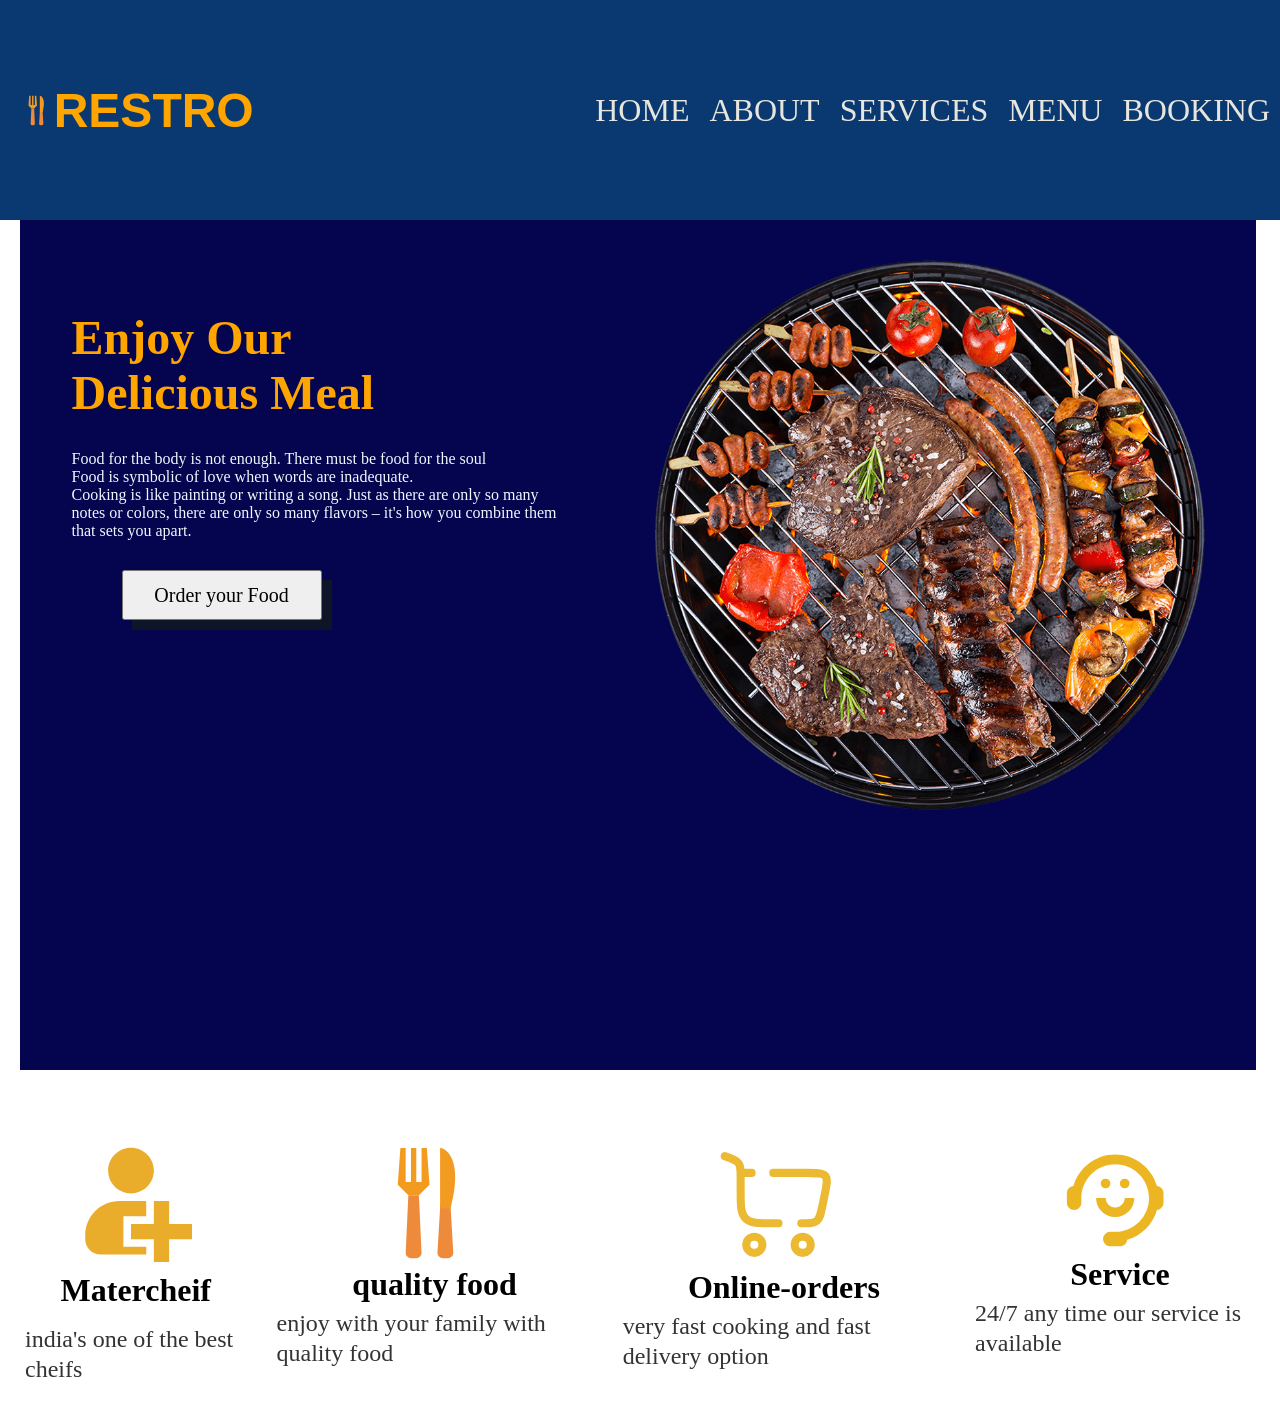
<file: index.html>
<!DOCTYPE html>
<html lang="en">
<head>
    <meta charset="UTF-8">
    <meta name="viewport" content="width=device-width, initial-scale=1.0">
    <title>Document</title>
    <link href="./img/about-1.jpg" rel="icon"></link>
    <link rel="stylesheet" href="./main.css"></link>
</head>
<body>
  <!-- nav-bar start -->
<main class="main-nav">
    <section class="main-section">
        <img src="./img/restaurant-2-svgrepo-com.svg" class="main-img">

        <h1 class="main_heading" >RESTRO</h1>
</section>
    

<section class="main-menu"><img src="./img/menu-svgrepo-com (3).svg" class="menubar" ></section> 


  <section class="main-2">
    <a href=""><li>HOME</li></a>   
    <a href=""><li>ABOUT</li></a>
    <a href=""> <li>SERVICES</li></a>    
    <a href=""><li>MENU</li></a>
    <a href=""><li>BOOKING</li></a> 
  </section>
</main>

<!-- nav-bar end -->



<!-- catlog -->

<article class="catlog">

<section class="catlog-matter">
<h1 id="catlog-heading">Enjoy Our<br>Delicious Meal</h1>
<p id="catlog_para">Food for the body is not enough. There must be food for the soul
  <br>Food is symbolic of love when words are inadequate.<br>
  Cooking is like painting or writing a song. Just as there are only so many notes or colors, there are only so many flavors – it's how you combine them that sets you apart.
</p>
<button class="catlog-button">Order your Food</button>
</section>

<section class="image" >
  <img src="./img/hero.png" class="catlog-image">
</section>
</article>  
<!-- about the restoran -->
<aside class="about">

  <div class="master">
   
 

    
    <img src="./img/contact-new-svgrepo-com.svg" class="about-imge">
    <h5 class="about-title">Matercheif</h5>
    <p class="about-matter">india's one of the best cheifs 
     
    </p>



  </div>

  <div class="quality">

    
    
      <img src="./img/restaurant-2-svgrepo-com.svg" class="about-img">
     <h5 class="about-title">quality food</h5>
     <p class="about-matter">enjoy with your family with quality food
      
     </p>


  </div>


  <div class="online-order">
    
    <img src="./img/cart-large-minimalistic-svgrepo-com.svg" class="about-img">
    <h5 class="about-title">Online-orders</h5>
    <p class="about-matter">very fast cooking and fast delivery option
     
    </p>


  </div>


  <div class="services">

    <img src="./img/service-svgrepo-com.svg" class="about-img">
    <h5 class="about-title">Service</h5>
    <p class="about-matter">24/7 any time our service is available
     
    </p>
  </div>
</aside>
</body>
</html>
</file>
<file: main.css>
*{
    padding: 0px;
    margin: 0px;
}

/* main_nav bar */

.main-nav{
    background-color:rgb(11, 11, 120);
    padding: 20px;
    width: 100vw;
    height: 20vh;
    display: flex;
    align-items: center;
    gap:150px;
    position: fixed;
    z-index: 1;
    
}

/* main-section part */

.main-section{
     display: flex;
    
    
}

.main-img{
    width:15%;
}

.main_heading{
    font-size: 400%;
    color: orange;
    font-weight: 50px;
    font-family: 'Segoe UI', Tahoma, Geneva, Verdana, sans-serif;
}


/* main_section end */

/* main_2 section start */
.main-2{
    display: flex;
    gap: 20px;
    align-items: center;
}

.main-2 a{
    text-decoration: none;
    list-style: none;
    font-size: 150%;
    color:rgb(231, 230, 222);
    font-weight: 10%;
}



.main-menu{
    color: black;
    width:10%;
    visibility: hidden;
}



.main-menu>.menubar{
        width: 100%;

}



/*  hover part*/

.main-2>a:hover{
    color: orange;
}

/* catlog */

.catlog{

    width: 95vw;
    height: 100vh;
    

    background-color: rgb(4, 4, 79);
    /* background-image: url("./img/bg-hero.jpg"); */
    background-size: cover;
     display:flex;
     justify-content: space-around;
      padding: 10px;
    position: relative;
    
    top:150px;
    margin-left:20px;
  
}

.catlog-matter{
    display: flex;
    flex-direction: column;
    gap:30px;
    position: relative;
    top:150px;
}

#catlog-heading
{
   
   font-size:300%;
   font-family: Georgia, 'Times New Roman', Times, serif;
   color: orange;

}
#catlog_para{
   width:500px;
   color: aliceblue;
   font-family: Georgia, 'Times New Roman', Times, serif;
}

.catlog-button{
    box-shadow: 10px 10px rgb(14, 21, 39);
    width:200px;
    height:50px;
    font-size: 20px;
    font-family: Georgia, 'Times New Roman', Times, serif;
    position: relative;
    left: 50px;

}

   .catlog-button:hover{
    font-size: 25px;
      background-color: orange;
      transform: scale(1.3,1.3);
      transition: 2s ease-in-out;

   }



.catlog-image{
    position: relative;
    top:100px;
    width: 550px;
    animation-name: venkat;
    animation-duration: 15s;
    animation-timing-function: linear;
    animation-iteration-count: infinite;
}
@keyframes venkat {
   0%{
    transform: rotate(0deg);
   }
   100%{
    transform: rotate(360deg);
   }
}











/* nav-bar media queries */



/* mobile */

@media screen and (min-width:0px) and (max-width:325px){

    /* nav bar */
    .main-nav{
        background-color:rgb(31, 18, 90);
        padding: 20px;
        width: 100vw;
        height:10vh;
        display: flex;
       
       
        align-items: center;
        gap:50px;
        position: fixed;
    }



    .main-img{
        width:20%;
    }

    .main-section{
        display: flex;
        position: relative;
        right:9px;
       
       
   }

   
     
.main_heading{
    font-size: 200%;
    color: orange;
    font-weight: 50px;
    font-family: Arial, Helvetica, sans-serif;
   
}

    .main-2 {
        display: flex;
        width: 300%;
        height:45vh;
       
        
        border-radius:10px ;
        flex-direction: column;
        gap: 30px;
        align-items: center;
        visibility: hidden;
        background-color: rgba(10, 19, 96, 0.982);

        position: relative;
        top: 170px;
        right:120px;
    }
 
     
    .main-menu{
     
       

        width:80%;
        height:50%;
        visibility:visible;
        position: relative;
     
       
      
        
    }

   


  
  .main-menu:hover~.main-2{
   
    visibility: visible;
    
 
   
  }


  .main-menu>.menubar{
    width:800%;
    border:2px solid gray;
    background-color:rgba(32, 76, 209, 0.636) ;
    border-radius:5px;
    position: relative;
    left:30px;
}


/* catlog mobile */
  
.catlog{

    width: 95vw;
    height: 100vh;
     display:flex;
     flex-direction: column;
    align-items: center;
    gap:40px;
      padding: 10px;
    position: relative;
    
    top:100px;
    right: 25px;
   
  
}


.catlog-matter{
    display: flex;
    flex-direction: column;
    gap:10px;
    position: relative;
    top:10px;
}

#catlog-heading
{
   
   font-size:230%;
   font-family: Georgia, 'Times New Roman', Times, serif;
   color: orange;
   position: relative;
   top:80px;
}

#catlog_para{
    width:250px;
    font-size: 12px;
    color: aliceblue;
    font-family: Georgia, 'Times New Roman', Times, serif;
    visibility: hidden;
 }
 
 .catlog-button{
    box-shadow: 10px 10px rgb(14, 21, 39);
    width:200px;
    height:50px;
    font-size: 20px;
    font-family: Georgia, 'Times New Roman', Times, serif;
    position: relative;
    left: 30px;

}

.catlog-image{
    position: relative;
    top:10px;
    width: 250px;
    animation-name: venkat;
    animation-duration: 15s;
    animation-timing-function: linear;
    animation-iteration-count: infinite;
}



  

}

/* nav-bar end */




/* l-mobile devices */



@media screen and (min-width:325px) and (max-width:475px){
    .main-nav{
        background-color:rgb(31, 18, 90);
        padding: 20px;
        width: 100vw;
        height:10vh;
        display: flex;
       
       
        align-items: center;
        gap:50px;
        position: fixed;
        
    }



    .main-img{
        width:20%;
    }

    .main-section{
        display: flex;
        position: relative;
        right:9px;
       
       
   }

   
     
.main_heading{
    font-size: 200%;
    color: orange;
    font-weight: 50px;
    font-family: Arial, Helvetica, sans-serif;
   
}

    .main-2 {
        display: flex;
        width: 800%;
        height:50vh;
       
        
        border-radius:10px ;
        flex-direction: column;
        gap: 30px;
        align-items: center;
        visibility: hidden;
        background-color: rgba(10, 19, 96, 0.668);

        position: relative;
        top: 170px;
        right:100px;
    }
 
     
    .main-menu{
     
       

        width:20%;
        height:50%;
        visibility:visible;
       
      
        
    }

   


  
  .main-menu:hover~.main-2{
   
    visibility: visible;
    
 
   
  }


  .main-menu>.menubar{
    width:800%;
    border:2px solid gray;
    background-color:rgba(32, 76, 209, 0.636) ;
    border-radius:5px;
    position: relative;
    left:150px;
}

 /* catlog */
 

 .catlog{

    width: 95vw;
    height: 100vh;
     display:flex;
     flex-direction: column;
    align-items: center;
    gap:40px;
      padding: 10px;
    position: relative;
    
    top:100px;
  
   
  
}


.catlog-matter{
    display: flex;
    flex-direction: column;
    gap:10px;
    position: relative;
    top:10px;
}

#catlog-heading
{
   
   font-size:230%;
   font-family: Georgia, 'Times New Roman', Times, serif;
   color: orange;
   position: relative;
   top:80px;
}

#catlog_para{
    width:250px;
    font-size: 12px;
    color: aliceblue;
    font-family: Georgia, 'Times New Roman', Times, serif;
    visibility: hidden;
 }
 
 .catlog-button{
    box-shadow: 10px 10px rgb(14, 21, 39);
    width:200px;
    height:50px;
    font-size: 20px;
    font-family: Georgia, 'Times New Roman', Times, serif;
    position: relative;
    left: 30px;

}

.catlog-image{
    position: relative;
    top:10px;
    width: 300px;
    animation-name: venkat;
    animation-duration: 15s;
    animation-timing-function: linear;
    animation-iteration-count: infinite;
}






}








/* tablet  */
@media screen and (min-width:490px) and (max-width:768px){
    .main-nav{
        background-color:rgb(31, 18, 90);
        padding: 20px;
        width: 100vw;
        height:10vh;
        display: flex;
       
       
        align-items: center;
        gap:50px;
        position: fixed;
    }



    .main-img{
        width:20%;
    }

    .main-section{
        display: flex;
        position: relative;
        right:9px;
       
       
   }

   
     
.main_heading{
    font-size: 300%;
    color: orange;
    font-weight: 50px;
    font-family: Arial, Helvetica, sans-serif;
   
}

    .main-2 {
        display: flex;
        width: 250%;
        height:50vh;
       
        
        border-radius:10px ;
        flex-direction: column;
        gap: 30px;
        align-items: center;
        visibility: hidden;
        background-color: rgba(10, 19, 96, 0.668);

        position: relative;
        top: 170px;
        right:100px;
    }
 
     
    .main-menu{
     
       

        width:80%;
        height:50%;
        visibility:visible;
       
      
        
    }

   


  
  .main-menu:hover~.main-2{
   
    visibility: visible;
    
 
   
  }


  .main-menu>.menubar{
    width:40%;
    border:2px solid gray;
    background-color:rgba(32, 76, 209, 0.636) ;
    border-radius:5px;
    position: relative;
    left:390px;
    top:-5px
}




/* catlog start */



.catlog{

    width: 90vw;
    height: 100vh;
     display:flex;
     flex-direction: column;
    align-items: center;
    gap:40px;
      padding: 10px;
    position: relative;
    
    top:100px;
   
  
}


.catlog-matter{
    display: flex;
    flex-direction: column;
    gap:10px;
    position: relative;
    top:10px;
}

#catlog-heading
{
   
   font-size:230%;
   font-family: Georgia, 'Times New Roman', Times, serif;
   color: orange;
   position: relative;
   top:40px;
}

#catlog_para{
    width:250px;
    font-size: 12px;
    color: aliceblue;
    font-family: Georgia, 'Times New Roman', Times, serif;
    visibility: hidden;
 }
 
 .catlog-button{
    box-shadow: 10px 10px rgb(14, 21, 39);
    width:200px;
    height:50px;
    font-size: 20px;
    font-family: Georgia, 'Times New Roman', Times, serif;
    position: relative;
    left: 30px;
    top:-50px;

}

.catlog-image{
    position: relative;
    top:-50px;
    width: 320px;
    animation-name: venkat;
    animation-duration: 15s;
    animation-timing-function: linear;
    animation-iteration-count: infinite;
}



}

/* lap-top */
@media screen and (min-width:768px) and (max-width:1024px){

    .main-nav{
        background-color:rgb(10, 57, 113);
        padding: 20px;
        width: 100vw;
        display: flex;
        align-items: center;
        gap:40px;
        position: fixed;
    }
    .main_heading{
        font-size: 400%;
        color: orange;
        font-weight: 50px;
    }

    
    .main-img{
    width:20%;
    }

    .main-2{
        display: flex;
        gap: 20px;
        align-items: center;
        position: relative;
        right:30px;
    }
    
    .main-2 a{
        text-decoration: none;
        list-style: none;
        font-size: 130%;
        color:rgb(231, 230, 222);
        font-weight: 10%;
    }

    .main-menu>.menubar{
        width:40%;
        border:2px solid gray;
        background-color:rgba(32, 76, 209, 0.636) ;
        border-radius:5px;
        position: relative;
        left:350px;
        top:-5px
    }


/* catlog */

.catlog{

    width: 90vw;
    height: 100vh;
    

    background-color: rgb(4, 4, 79);
    /* background-image: url("./img/bg-hero.jpg"); */
    background-size: cover;
     display:flex;
     justify-content: space-around;
     /* align-items: center; */
      padding: 10px;
    position: relative;
    
    top:150px;
    margin-left:20px;
  
}

.catlog-matter{
    display: flex;
    flex-direction: column;
    gap:30px;
    position: relative;
    left:90px;
}

#catlog-heading
{
   
   font-size:200%;
   font-family: Georgia, 'Times New Roman', Times, serif;
   color: orange;

}
#catlog_para{
   width:500px;
   color: aliceblue;
   font-family: Georgia, 'Times New Roman', Times, serif;
}

.catlog-button{
    box-shadow: 10px 10px rgb(14, 21, 39);
    width:200px;
    height:50px;
    font-size: 20px;
    font-family: Georgia, 'Times New Roman', Times, serif;
    position: relative;
    left: 45px;

}

   .catlog-button:hover{
    font-size: 25px;
      background-color: orange;
      transform: scale(1.3,1.3);
      transition: 2s ease-in-out;

   }



.catlog-image{
    position: relative;
    /* top:10px; */
    width: 350px;
    animation-name: venkat;
    animation-duration: 15s;
    animation-timing-function: linear;
    animation-iteration-count: infinite;
}
/* catlog end */

}


@media screen and (min-width:1025px) and (max-width:1440px){

    .main-nav{
        background-color:rgb(10, 57, 113);
        padding: 20px;
        width: 100vw;
        display: flex;
        align-items: center;
        gap:150px;
        position: fixed;
    }
    .main_heading{
        font-size: 300%;
        color: orange;
        font-weight: 50px;
    }

    
    .main-img{
    width:15%;
    }

    .main-2{
        display: flex;
        gap: 20px;
        align-items: center;
        position: relative;
        right:30px;
    }
    
    .main-2 a{
        text-decoration: none;
        list-style: none;
        font-size: 200%;
        color:rgb(231, 230, 222);
        font-weight: 10%;
    }
}


/* about the resutrant  */

.about{
    position: relative;
    top:200px;
    padding: 20px;
    display: flex;
    justify-content: space-between;
    gap: 30px;
   animation: bala 4s 2;
}


.master{
    display: flex;
    flex-direction: column;
   align-items: center;
   gap:10px;
}
.quality{
    
    display: flex;
    flex-direction: column;
   align-items: center;
}
.online-order{
    display: flex;
    flex-direction: column;
   align-items: center;
}
.services{
    display: flex;
    flex-direction: column;
   align-items: center;
}

.about-img{
    width:40%;
}
.about-imge{
    width:55%;
}

.about-title{
    color: black;
    font-size: 200%;
    font-family: Georgia, 'Times New Roman', Times, serif;
    margin-left: 10px;

}
.about-matter{
    font-size: 150%;
    color: rgb(53, 50, 50);
    line-height: 30px;
    padding: 5px;
    

}

.master:hover{
    background-color: rgb(12, 41, 111);
    .about-title{
        color: aliceblue;
    }
    .about-matter{
        color: aliceblue;
    }
}

.quality:hover{
    background-color: rgb(12, 41, 111);
    .about-title{
        color: aliceblue;
    }
    .about-matter{
        color: aliceblue;
    }
}

.online-order:hover{
    background-color: rgb(12, 41, 111);
    .about-title{
        color: aliceblue;
    }
    .about-matter{
        color: aliceblue;
    }
}

.services:hover{
    background-color: rgb(12, 41, 111);
    .about-title{
        color: aliceblue;
    }
    .about-matter{
        color: aliceblue;
    }
}

@keyframes bala{
    from{
        top:500px
    }
    to{
        top:200px
    }
}

/* media queries */
@media screen and (min-width:0px) and (max-width:425px){
    .about{
        position: relative;
        top:200px;
        padding: 20px;
        display: flex;
        flex-direction: column;
        justify-content: space-between;
        gap: 30px;
      
    }

}

@media screen and (min-width:475px) and (max-width:768px){
    .about{
        position: relative;
        top:200px;
        padding: 20px;
        display: flex;
        flex-direction: column;
        justify-content: space-between;
        gap: 30px;
      
    }

    .about-img{
        width:17%;
    }
    .about-imge{
        width:20%;
    }
    
    .about-title{
        color: black;
        font-size: 200%;
        font-family: Georgia, 'Times New Roman', Times, serif;
        margin-left: 10px;
    
    }
    .about-matter{
        font-size: 150%;
        color: rgb(53, 50, 50);
        line-height: 30px;
        padding: 5px;
        
    
    }
    


}
</file>
